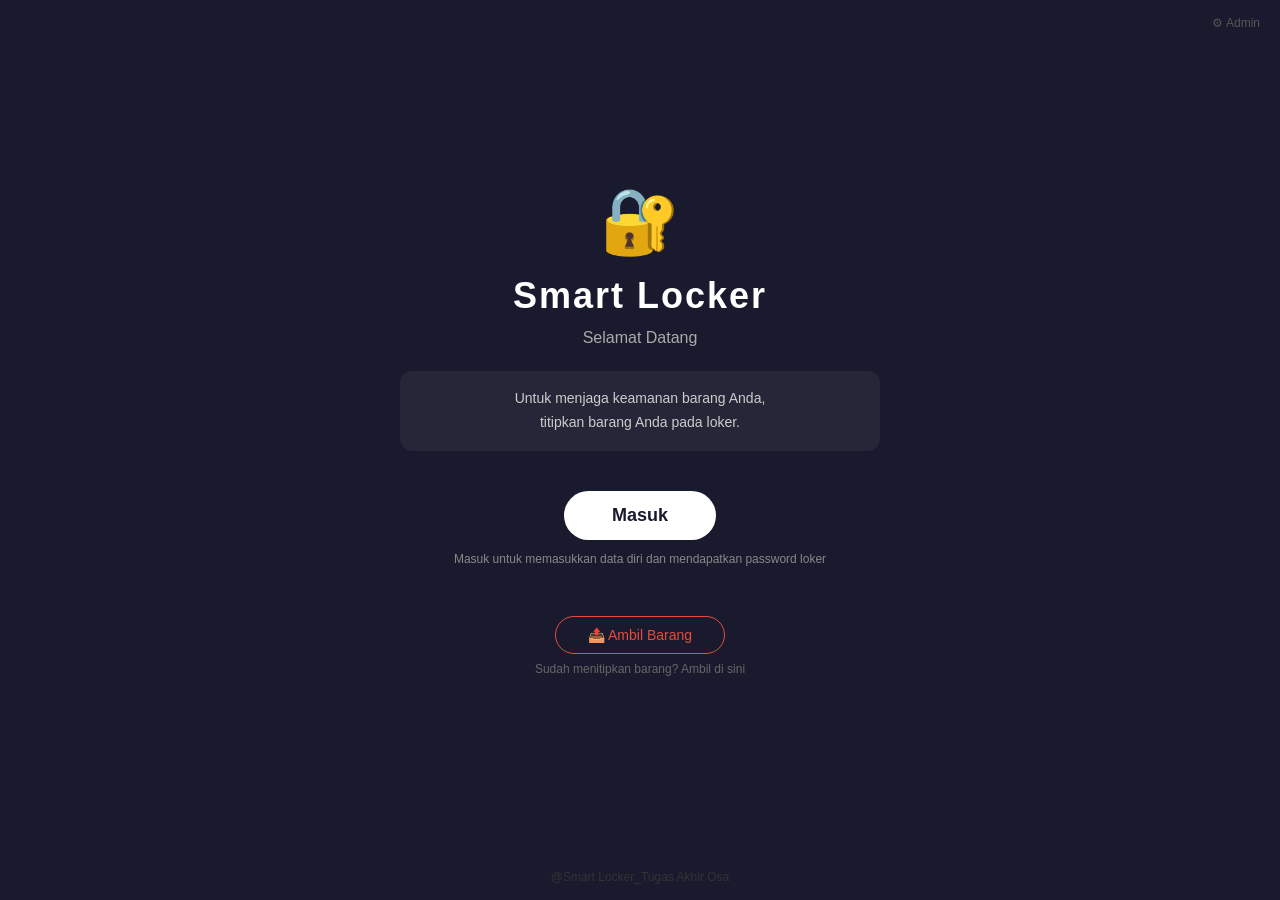
<file: index.html>
<!DOCTYPE html>
<html lang="id">
<head>
    <meta charset="UTF-8">
    <meta name="viewport" content="width=device-width, initial-scale=1.0">
    <title>Smart Locker</title>
    <style>
        * { margin: 0; padding: 0; box-sizing: border-box; }
        body {
            font-family: Arial, sans-serif;
            background: #1a1a2e;
            min-height: 100vh;
            display: flex;
            flex-direction: column;
            align-items: center;
            justify-content: center;
            padding: 20px;
            position: relative;
        }
        .container { text-align: center; max-width: 480px; width: 100%; }
        .icon { font-size: 64px; margin-bottom: 16px; }
        h1 { color: white; font-size: 36px; letter-spacing: 2px; margin-bottom: 12px; }
        .selamat { color: #aaa; font-size: 16px; margin-bottom: 24px; }
        .deskripsi {
            color: #ccc; font-size: 14px; line-height: 1.7;
            margin-bottom: 40px; background: rgba(255,255,255,0.05);
            border-radius: 12px; padding: 16px 20px;
        }
        .btn-masuk {
            display: inline-block; background: white; color: #1a1a2e;
            padding: 14px 48px; border-radius: 30px; font-size: 18px;
            font-weight: bold; text-decoration: none; cursor: pointer;
            border: none; transition: transform 0.2s, background 0.2s; margin-bottom: 12px;
        }
        .btn-masuk:hover { background: #e0e0e0; transform: scale(1.03); }
        .keterangan-masuk { color: #888; font-size: 12px; margin-bottom: 32px; }
        .btn-ambil {
            display: inline-block; background: transparent; color: #e74c3c;
            border: 1px solid #e74c3c; padding: 10px 32px; border-radius: 30px;
            font-size: 14px; text-decoration: none; cursor: pointer;
            transition: background 0.2s; margin-bottom: 8px;
        }
        .btn-ambil:hover { background: rgba(231,76,60,0.1); }
        .keterangan-ambil { color: #666; font-size: 12px; margin-bottom: 40px; }
        .watermark { position: fixed; bottom: 16px; color: #333; font-size: 12px; }
        .admin-link {
            position: fixed; top: 16px; right: 20px;
            color: #555; font-size: 12px; text-decoration: none;
        }
        .admin-link:hover { color: #aaa; }
    </style>
</head>
<body>
    <a href="admin.html" class="admin-link">⚙ Admin</a>
    <div class="container">
        <div class="icon">🔐</div>
        <h1>Smart Locker</h1>
        <p class="selamat">Selamat Datang</p>
        <div class="deskripsi">
            Untuk menjaga keamanan barang Anda,<br>
            titipkan barang Anda pada loker.
        </div>
        <a href="pilih-loker.html" class="btn-masuk">Masuk</a>
        <p class="keterangan-masuk">
            Masuk untuk memasukkan data diri dan mendapatkan password loker
        </p>
        <br>
        <a href="ambil-barang.html" class="btn-ambil">📤 Ambil Barang</a>
        <p class="keterangan-ambil">Sudah menitipkan barang? Ambil di sini</p>
    </div>
    <div class="watermark">@Smart Locker_Tugas Akhir Osa</div>
</body>
</html>
</file>
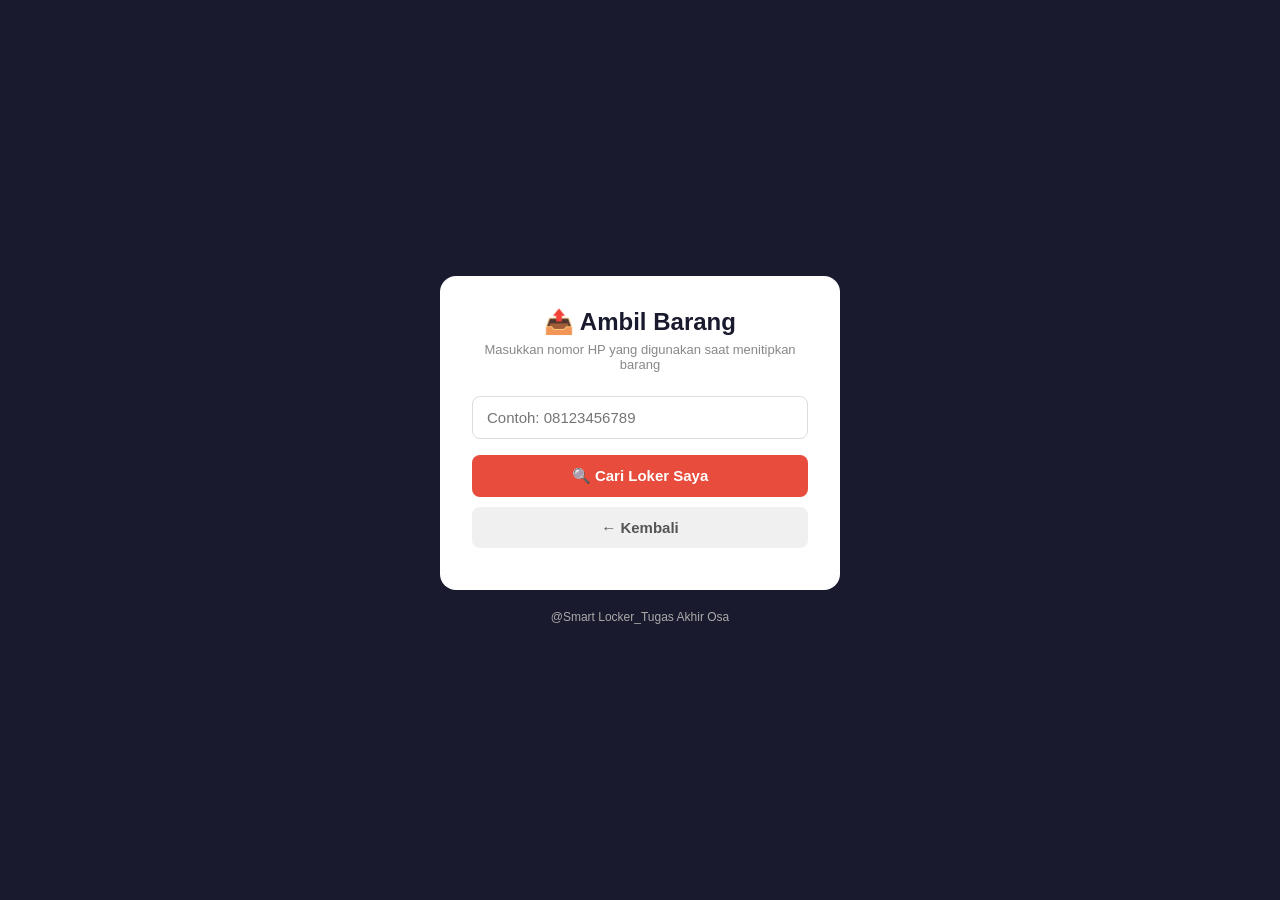
<file: ambil-barang.html>
<!DOCTYPE html>
<html lang="id">
<head>
    <meta charset="UTF-8">
    <meta name="viewport" content="width=device-width, initial-scale=1.0">
    <title>Ambil Barang - Smart Locker</title>
    <style>
        * { margin: 0; padding: 0; box-sizing: border-box; }
        body {
            font-family: Arial, sans-serif; background: #1a1a2e;
            min-height: 100vh; display: flex; flex-direction: column;
            align-items: center; justify-content: center; padding: 20px;
        }
        .card {
            background: white; border-radius: 16px; padding: 32px;
            width: 100%; max-width: 400px; text-align: center;
        }
        h2 { color: #1a1a2e; margin-bottom: 6px; }
        .sub { color: #888; font-size: 13px; margin-bottom: 24px; }
        input {
            width: 100%; padding: 12px 14px; border: 1px solid #ddd;
            border-radius: 8px; font-size: 15px; margin-bottom: 16px; outline: none;
        }
        input:focus { border-color: #1a1a2e; }

        /* OTP Section */
        #otpSection { display: none; }
        .otp-display {
            background: #f0fff0; border: 2px solid #4caf50;
            border-radius: 10px; padding: 14px; margin-bottom: 16px;
        }
        .otp-label { font-size: 13px; color: #555; margin-bottom: 6px; }
        .otp-code { font-size: 32px; font-weight: bold; color: #2e7d32; letter-spacing: 6px; }
        .otp-info { font-size: 12px; color: #888; margin-top: 6px; }
        .timer { color: #888; font-size: 13px; margin-bottom: 12px; }

        .otp-input {
            width: 100%; padding: 14px; border: 2px solid #ddd;
            border-radius: 8px; font-size: 22px; text-align: center;
            letter-spacing: 8px; margin-bottom: 16px; outline: none;
        }
        .otp-input:focus { border-color: #1a1a2e; }

        .btn {
            width: 100%; padding: 12px; border: none; border-radius: 8px;
            font-size: 15px; cursor: pointer; font-weight: bold; margin-bottom: 10px;
        }
        .btn-cari    { background: #e74c3c; color: white; }
        .btn-cari:hover { background: #c0392b; }
        .btn-verif   { background: #1a1a2e; color: white; }
        .btn-kembali { background: #f0f0f0; color: #555; }

        .hasil {
            border-radius: 8px; padding: 14px;
            font-size: 14px; margin-bottom: 16px; display: none;
        }
        .hasil.sukses { background: #d4edda; border: 1px solid #c3e6cb; color: #155724; }
        .hasil.error  { background: #f8d7da; border: 1px solid #f5c6cb; color: #721c24; }

        #msg { font-size: 14px; margin-top: 4px; min-height: 18px; }
        .msg-error   { color: red; }
        .msg-success { color: green; }

        .watermark { color: #aaa; font-size: 12px; margin-top: 20px; }
    </style>
</head>
<body>
<div class="card">
    <h2>📤 Ambil Barang</h2>
    <p class="sub">Masukkan nomor HP yang digunakan saat menitipkan barang</p>

    <!-- Step 1: Cari loker by no HP -->
    <div id="step1">
        <input type="tel" id="noHp" placeholder="Contoh: 08123456789">
        <div class="hasil" id="hasilCari"></div>
        <button class="btn btn-cari" onclick="cariLoker()">🔍 Cari Loker Saya</button>
        <button class="btn btn-kembali" onclick="window.location.href='index.html'">← Kembali</button>
    </div>

    <!-- Step 2: Tampil OTP & verifikasi -->
    <div id="otpSection">
        <div class="otp-display">
            <div class="otp-label">Kode OTP untuk ambil barang:</div>
            <div class="otp-code" id="otpTampil">------</div>
            <div class="otp-info" id="otpLokerInfo"></div>
        </div>
        <div class="timer" id="timerAmbil"></div>
        <input type="text" class="otp-input" id="otpInputAmbil" maxlength="6" placeholder="------" inputmode="numeric">
        <button class="btn btn-verif" id="btnVerifAmbil" onclick="verifikasiOTPAmbil()">✔ Verifikasi & Buka Loker</button>
        <button class="btn btn-kembali" onclick="resetForm()">← Kembali</button>
        <div id="msg"></div>
    </div>
</div>
<div class="watermark">@Smart Locker_Tugas Akhir Osa</div>

<script>
    const FB_URL    = 'https://osa-smartlocker01-default-rtdb.firebaseio.com';
    const FB_SECRET = 'lROAwkAvywX74fVBkcixnwKKqoeNYgeuraPcJPst';
    const OTP_DURASI = 300;

    var countdown;
    var otpAmbil     = null;
    var otpExpiredAt = null;
    var lokerDitemukan = null;
    var lokerIdDitemukan = null;

    async function cariLoker() {
        const no_hp = document.getElementById('noHp').value.trim();
        if (!no_hp) { alert('Masukkan nomor HP!'); return; }

        const hasilEl = document.getElementById('hasilCari');
        hasilEl.className = 'hasil';
        hasilEl.style.display = 'block';
        hasilEl.innerHTML = '⏳ Mencari loker...';

        try {
            const res  = await fetch(`${FB_URL}/lockers.json?auth=${FB_SECRET}`);
            const data = await res.json();

            if (!data) {
                hasilEl.className = 'hasil error';
                hasilEl.innerHTML = '❌ Tidak ada loker ditemukan.';
                return;
            }

            // Cari loker dengan no_hp dan status occupied
            const found = Object.entries(data).find(([, l]) =>
                l.no_hp === no_hp && l.status === 'occupied'
            );

            if (!found) {
                hasilEl.className = 'hasil error';
                hasilEl.innerHTML = '❌ Nomor HP tidak ditemukan atau loker sudah kosong.';
                return;
            }

            lokerIdDitemukan = found[0];
            lokerDitemukan   = found[1];

            hasilEl.className = 'hasil sukses';
            hasilEl.innerHTML = `✅ Loker ditemukan: <strong>${lokerDitemukan.nama || lokerIdDitemukan}</strong><br>Atas nama: ${lokerDitemukan.pengguna}`;

            // Generate OTP ambil
            setTimeout(() => tampilOTP(), 800);

        } catch(e) {
            hasilEl.className = 'hasil error';
            hasilEl.innerHTML = '❌ Gagal terhubung ke server. Coba lagi.';
        }
    }

    async function tampilOTP() {
        otpAmbil     = String(Math.floor(100000 + Math.random() * 900000));
        otpExpiredAt = Math.floor(Date.now() / 1000) + OTP_DURASI;

        // Simpan OTP ke Firebase
        try {
            await fbPatch(`lockers/${lokerIdDitemukan}`, {
                otp: otpAmbil,
                otp_expiry: new Date(otpExpiredAt * 1000).toLocaleString('id-ID'),
                status: 'otp_ambil_verified'
            });
        } catch(e) { console.warn('Gagal simpan OTP ke Firebase'); }

        document.getElementById('otpTampil').textContent  = otpAmbil;
        document.getElementById('otpLokerInfo').textContent =
            `Loker: ${lokerDitemukan.nama || lokerIdDitemukan} — a.n. ${lokerDitemukan.pengguna}`;

        document.getElementById('step1').style.display      = 'none';
        document.getElementById('otpSection').style.display = 'block';
        mulaiTimerAmbil(OTP_DURASI);
    }

    function mulaiTimerAmbil(detik) {
        clearInterval(countdown);
        var sisa = detik;
        var el   = document.getElementById('timerAmbil');
        countdown = setInterval(function () {
            var m = String(Math.floor(sisa / 60)).padStart(2, '0');
            var s = String(sisa % 60).padStart(2, '0');
            el.textContent = 'OTP berlaku: ' + m + ':' + s;
            sisa--;
            if (sisa < 0) {
                clearInterval(countdown);
                el.textContent = 'OTP kadaluarsa! Kembali dan coba lagi.';
                otpAmbil = null;
                document.getElementById('btnVerifAmbil').disabled = true;
            }
        }, 1000);
    }

    async function verifikasiOTPAmbil() {
        const otp = document.getElementById('otpInputAmbil').value.trim();
        if (!otp) { setMsg('Masukkan kode OTP!', 'error'); return; }

        if (!otpAmbil) { setMsg('OTP tidak tersedia. Kembali dan coba lagi.', 'error'); return; }
        if (Math.floor(Date.now() / 1000) > otpExpiredAt) {
            setMsg('OTP kadaluarsa. Kembali dan coba lagi.', 'error'); return;
        }
        if (otp !== otpAmbil) { setMsg('Kode OTP salah!', 'error'); return; }

        const btn = document.getElementById('btnVerifAmbil');
        btn.disabled = true; btn.textContent = 'Membuka loker...';

        try {
            // Reset loker di Firebase
            await fbPatch(`lockers/${lokerIdDitemukan}`, {
                status:          'locked',
                pengguna:        '',
                no_hp:           '',
                alamat:          '',
                tanggal_pakai:   '',
                otp:             '',
                otp_expiry:      '',
                terakhir_dikunci: new Date().toLocaleString('id-ID')
            });

            // Catat log
            await fbPush('logs', {
                locker_id: lokerIdDitemukan,
                aksi:      'ambil_barang',
                pengguna:  lokerDitemukan.pengguna,
                metode:    'OTP',
                no_hp:     lokerDitemukan.no_hp,
                waktu:     new Date().toISOString().replace('T',' ').slice(0,19)
            });

            clearInterval(countdown);
            setMsg(`✅ Berhasil! Loker ${lokerDitemukan.nama || lokerIdDitemukan} sekarang kosong.`, 'success');
            setTimeout(() => { window.location.href = 'index.html'; }, 2500);

        } catch(e) {
            setMsg('Gagal membuka loker. Coba lagi.', 'error');
            btn.disabled = false; btn.textContent = '✔ Verifikasi & Buka Loker';
        }
    }

    function resetForm() {
        clearInterval(countdown);
        document.getElementById('step1').style.display      = 'block';
        document.getElementById('otpSection').style.display = 'none';
        document.getElementById('noHp').value               = '';
        document.getElementById('hasilCari').style.display  = 'none';
        document.getElementById('otpInputAmbil').value      = '';
        document.getElementById('btnVerifAmbil').disabled   = false;
        document.getElementById('btnVerifAmbil').textContent = '✔ Verifikasi & Buka Loker';
        otpAmbil = null;
    }

    // ── Firebase helpers ──────────────────────────────
    async function fbPatch(path, val) {
        await fetch(`${FB_URL}/${path}.json?auth=${FB_SECRET}`, {
            method: 'PATCH', headers: {'Content-Type':'application/json'},
            body: JSON.stringify(val)
        });
    }
    async function fbPush(path, val) {
        await fetch(`${FB_URL}/${path}.json?auth=${FB_SECRET}`, {
            method: 'POST', headers: {'Content-Type':'application/json'},
            body: JSON.stringify(val)
        });
    }

    function setMsg(text, type) {
        var el = document.getElementById('msg');
        el.textContent = text;
        el.className   = type === 'error' ? 'msg-error' : 'msg-success';
    }
</script>
</body>
</html>
</file>
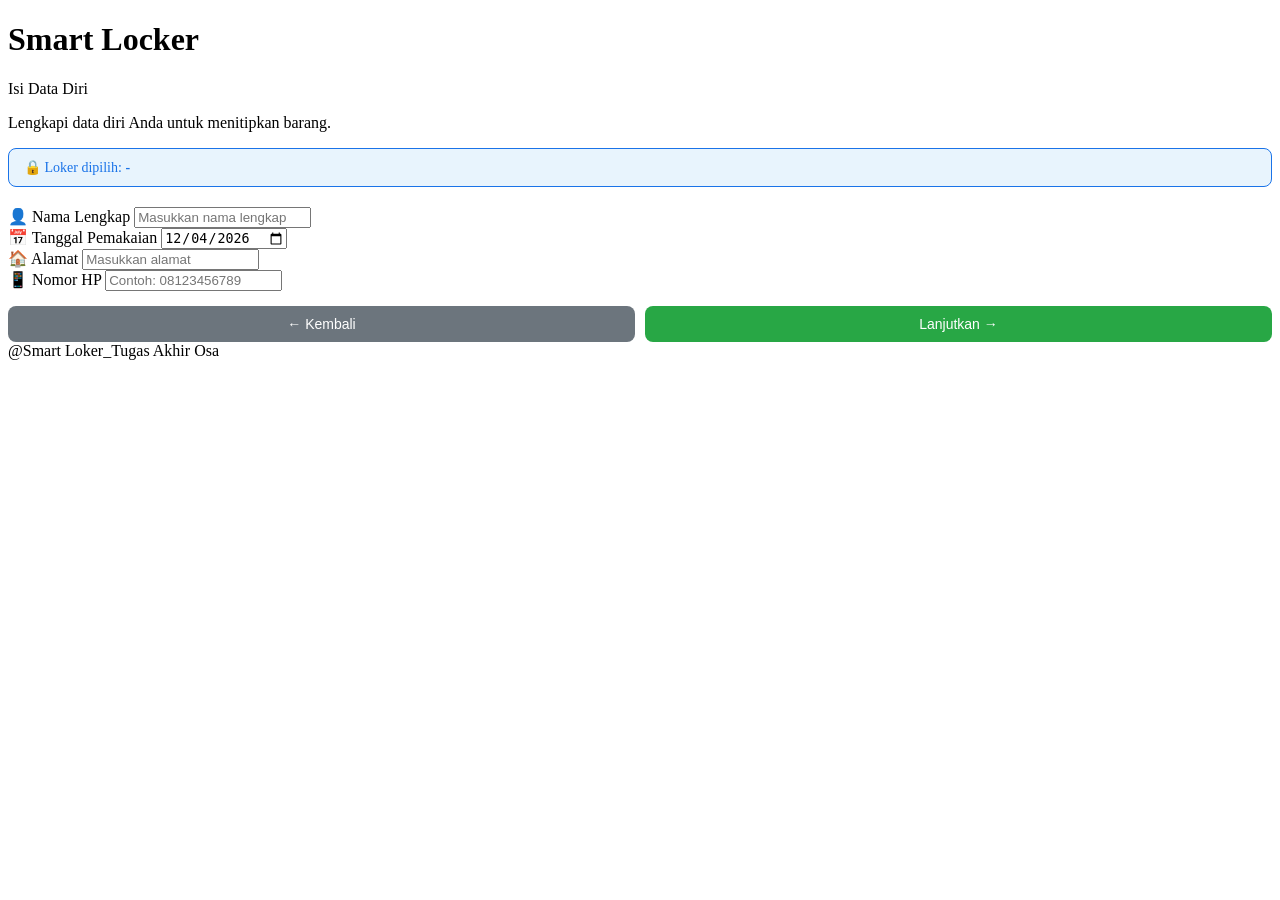
<file: data-diri.html>
<!DOCTYPE html>
<html lang="id">
<head>
  <meta charset="UTF-8" />
  <meta name="viewport" content="width=device-width, initial-scale=1.0"/>
  <title>Data Diri - Smart Locker</title>
  <link rel="stylesheet" href="../style.css" />
</head>
<body>

  <div class="container">
    <h1 class="judul">Smart Locker</h1>
    <p class="sambutan">Isi Data Diri</p>
    <p class="isi">Lengkapi data diri Anda untuk menitipkan barang.</p>

    <div class="card">

      <!-- Info Loker Dipilih -->
      <div class="loker-dipilih">
        🔒 Loker dipilih: <strong id="namaLoker">-</strong>
      </div>

      <!-- Form -->
      <div class="form-group">
        <label for="nama">👤 Nama Lengkap</label>
        <input type="text" id="nama" placeholder="Masukkan nama lengkap" />
      </div>

      <div class="form-group">
        <label for="tanggal">📅 Tanggal Pemakaian</label>
        <input type="date" id="tanggal" />
      </div>

      <div class="form-group">
        <label for="alamat">🏠 Alamat</label>
        <input type="text" id="alamat" placeholder="Masukkan alamat" />
      </div>

      <div class="form-group">
        <label for="nomorHP">📱 Nomor HP</label>
        <input type="tel" id="nomorHP" placeholder="Contoh: 08123456789" maxlength="15" />
      </div>

      <!-- Tombol Aksi -->
      <div class="btn-group">
        <button class="btn-kembali-kecil" onclick="window.location.href='pilih-loker.html'">
          ← Kembali
        </button>
        <button class="btn-hijau-kecil" onclick="lanjutkan()">
          Lanjutkan →
        </button>
      </div>

    </div>
  </div>

  <footer class="watermark">@Smart Loker_Tugas Akhir Osa</footer>

  <script src="data-diri.js"></script>
</body>
</html>
</file>
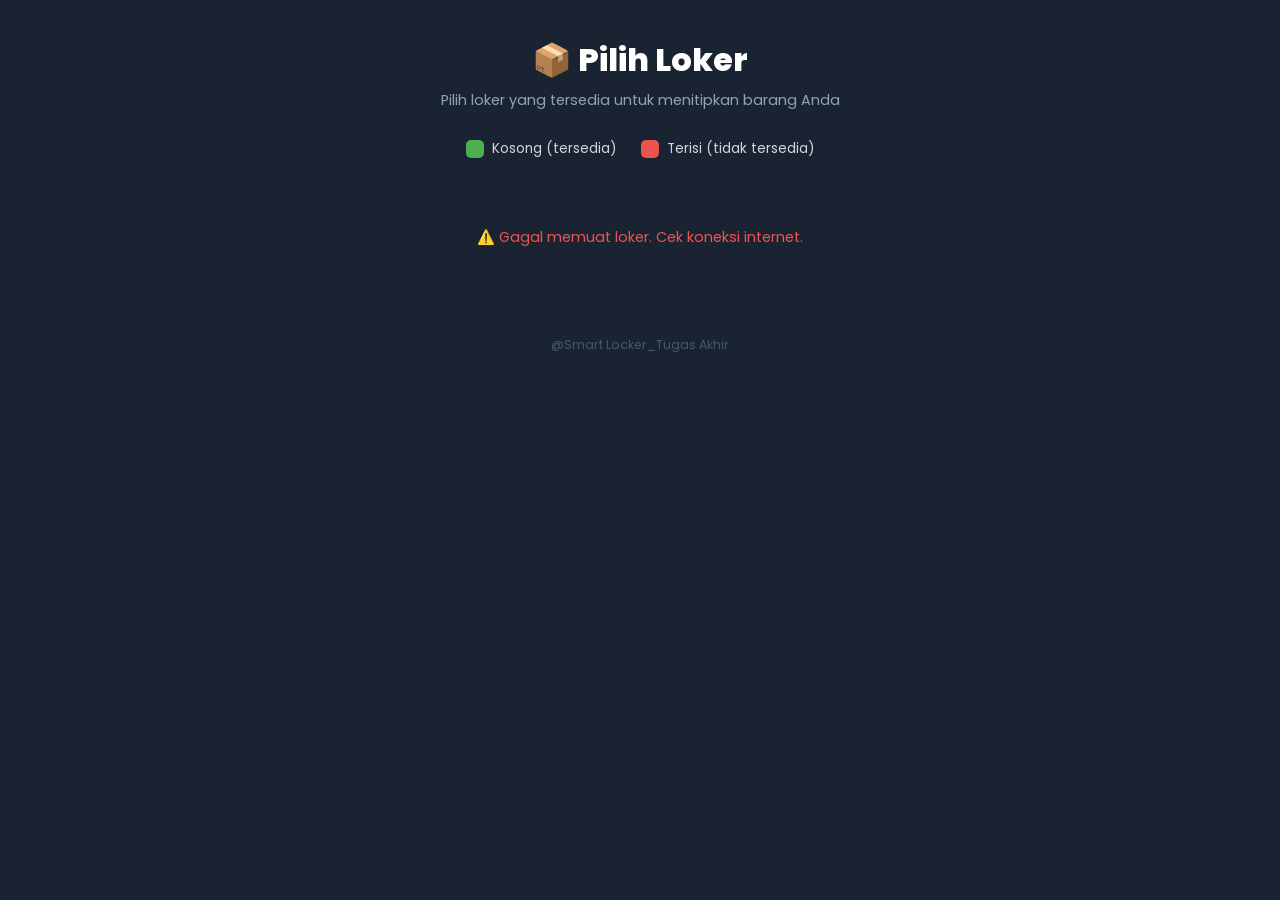
<file: pilih-loker (1).html>
<!DOCTYPE html>
<html lang="id">
<head>
  <meta charset="UTF-8">
  <meta name="viewport" content="width=device-width, initial-scale=1.0">
  <title>Pilih Loker - SmartLocker</title>
  <style>
    @import url('https://fonts.googleapis.com/css2?family=Poppins:wght@400;600;700;800&display=swap');
    * { box-sizing: border-box; margin: 0; padding: 0; }
    body {
      font-family: 'Poppins', sans-serif;
      background: #1a2332; color: #fff;
      min-height: 100vh; display: flex;
      flex-direction: column; align-items: center;
      padding: 36px 20px 60px;
    }
    .header { text-align: center; margin-bottom: 28px; }
    .header h1 { font-size: 2rem; font-weight: 800; }
    .header p { color: #90a4ae; font-size: 0.9rem; margin-top: 6px; }
    .legend {
      display: flex; gap: 24px; margin-bottom: 28px;
      flex-wrap: wrap; justify-content: center;
    }
    .legend-item { display: flex; align-items: center; gap: 8px; font-size: 0.85rem; color: #cfd8dc; }
    .legend-dot { width: 18px; height: 18px; border-radius: 5px; }
    .dot-hijau { background: #4caf50; }
    .dot-merah { background: #ef5350; }
    #gridLoker {
      display: grid; grid-template-columns: repeat(2, 1fr);
      gap: 20px; width: 100%; max-width: 420px;
    }
    .loker-box {
      display: flex; flex-direction: column; align-items: center;
      justify-content: center; gap: 10px; padding: 36px 16px;
      border-radius: 20px; border: none; font-family: 'Poppins', sans-serif;
      font-size: 2.4rem; font-weight: 800; cursor: pointer; color: #fff;
      transition: transform 0.15s, box-shadow 0.2s, filter 0.15s;
    }
    .loker-box span { font-size: 0.8rem; font-weight: 500; opacity: 0.9; }
    .loker-box.kosong { background: #4caf50; box-shadow: 0 4px 20px rgba(76,175,80,0.3); }
    .loker-box.kosong:hover { transform: translateY(-4px); box-shadow: 0 10px 30px rgba(76,175,80,0.5); filter: brightness(1.1); }
    .loker-box.terisi { background: #ef5350; box-shadow: 0 4px 20px rgba(239,83,80,0.3); }
    .loker-box.terisi:hover { transform: translateY(-4px); box-shadow: 0 10px 30px rgba(239,83,80,0.5); filter: brightness(1.1); }
    .msg { grid-column: 1 / -1; text-align: center; padding: 40px; color: #90a4ae; font-size: 0.9rem; }
    .msg.error { color: #ef5350; }
    .footer { margin-top: 48px; color: #455a64; font-size: 0.78rem; }
    .popup-overlay {
      display: none; position: fixed; inset: 0;
      background: rgba(0,0,0,0.65); z-index: 200;
      align-items: center; justify-content: center; backdrop-filter: blur(4px);
    }
    .popup-overlay.aktif { display: flex; }
    .popup-box {
      background: #243447; border: 1px solid #ef5350;
      border-radius: 20px; padding: 32px 28px; max-width: 340px;
      width: 90%; text-align: center; animation: popIn 0.2s ease;
    }
    @keyframes popIn { from{transform:scale(0.88);opacity:0} to{transform:scale(1);opacity:1} }
    .popup-box h2 { font-size: 1.15rem; color: #ef5350; margin-bottom: 20px; }
    .popup-row {
      display: flex; justify-content: space-between;
      padding: 10px 0; border-bottom: 1px solid #2e4060; font-size: 0.88rem;
    }
    .popup-row:last-of-type { border-bottom: none; }
    .popup-row .label { color: #78909c; }
    .popup-row .value { color: #eceff1; font-weight: 600; }
    .popup-btn {
      margin-top: 22px; padding: 11px 36px; border: none; border-radius: 10px;
      background: #ef5350; color: #fff; font-family: 'Poppins', sans-serif;
      font-size: 0.88rem; font-weight: 600; cursor: pointer; transition: background 0.2s;
    }
    .popup-btn:hover { background: #c62828; }
  </style>
</head>
<body>
  <div class="header">
    <h1>📦 Pilih Loker</h1>
    <p>Pilih loker yang tersedia untuk menitipkan barang Anda</p>
  </div>
  <div class="legend">
    <div class="legend-item"><div class="legend-dot dot-hijau"></div>Kosong (tersedia)</div>
    <div class="legend-item"><div class="legend-dot dot-merah"></div>Terisi (tidak tersedia)</div>
  </div>
  <div id="gridLoker"><p class="msg">⏳ Memuat loker...</p></div>

  <div id="popupTerisi" class="popup-overlay">
    <div class="popup-box">
      <h2>🔴 Loker Terisi</h2>
      <div class="popup-row">
        <span class="label">Nama</span>
        <span class="value" id="namaPopup">-</span>
      </div>
      <div class="popup-row">
        <span class="label">Alamat</span>
        <span class="value" id="alamatPopup">-</span>
      </div>
      <button class="popup-btn" onclick="tutupPopup()">Tutup</button>
    </div>
  </div>

  <div class="footer">@Smart Locker_Tugas Akhir</div>

  <script>
    const FB_URL    = 'https://osa-smartlocker01-default-rtdb.firebaseio.com';
    const FB_SECRET = 'lROAwkAvywX74fVBkcixnwKKqoeNYgeuraPcJPst';

    async function muatLoker() {
      const grid = document.getElementById('gridLoker');
      try {
        const res  = await fetch(`${FB_URL}/lockers.json?auth=${FB_SECRET}`);
        const data = await res.json();
        grid.innerHTML = '';

        if (!data) {
          grid.innerHTML = '<p class="msg">Tidak ada loker tersedia.</p>';
          return;
        }

        Object.entries(data).forEach(([id, loker]) => {
          const kosong = loker.status === 'locked';
          const box    = document.createElement('button');
          box.className = 'loker-box ' + (kosong ? 'kosong' : 'terisi');
          box.innerHTML = `${loker.nama || id}<span>${kosong ? 'Tersedia' : 'Terisi'}</span>`;

          if (kosong) {
            box.onclick = () => pilihLoker(id, loker.nama || id);
          } else {
            box.onclick = () => lihatPengguna(loker);
          }
          grid.appendChild(box);
        });

      } catch (e) {
        grid.innerHTML = '<p class="msg error">⚠️ Gagal memuat loker. Cek koneksi internet.</p>';
      }
    }

    function pilihLoker(id, nama) {
      localStorage.setItem('loker_dipilih_id',   id);
      localStorage.setItem('loker_dipilih_nama', nama);
      window.location.href = 'form-data.html';
    }

    function lihatPengguna(loker) {
      const nama   = loker.pengguna || 'Tidak diketahui';
      const sensor = nama[0] + '*'.repeat(Math.max(nama.length - 1, 2));
      const alamat = loker.alamat ? loker.alamat.substring(0, 10) + '...' : '-';
      document.getElementById('namaPopup').textContent   = sensor;
      document.getElementById('alamatPopup').textContent = alamat;
      document.getElementById('popupTerisi').classList.add('aktif');
    }

    function tutupPopup() {
      document.getElementById('popupTerisi').classList.remove('aktif');
    }

    document.addEventListener('DOMContentLoaded', muatLoker);
  </script>
</body>
</html>
</file>
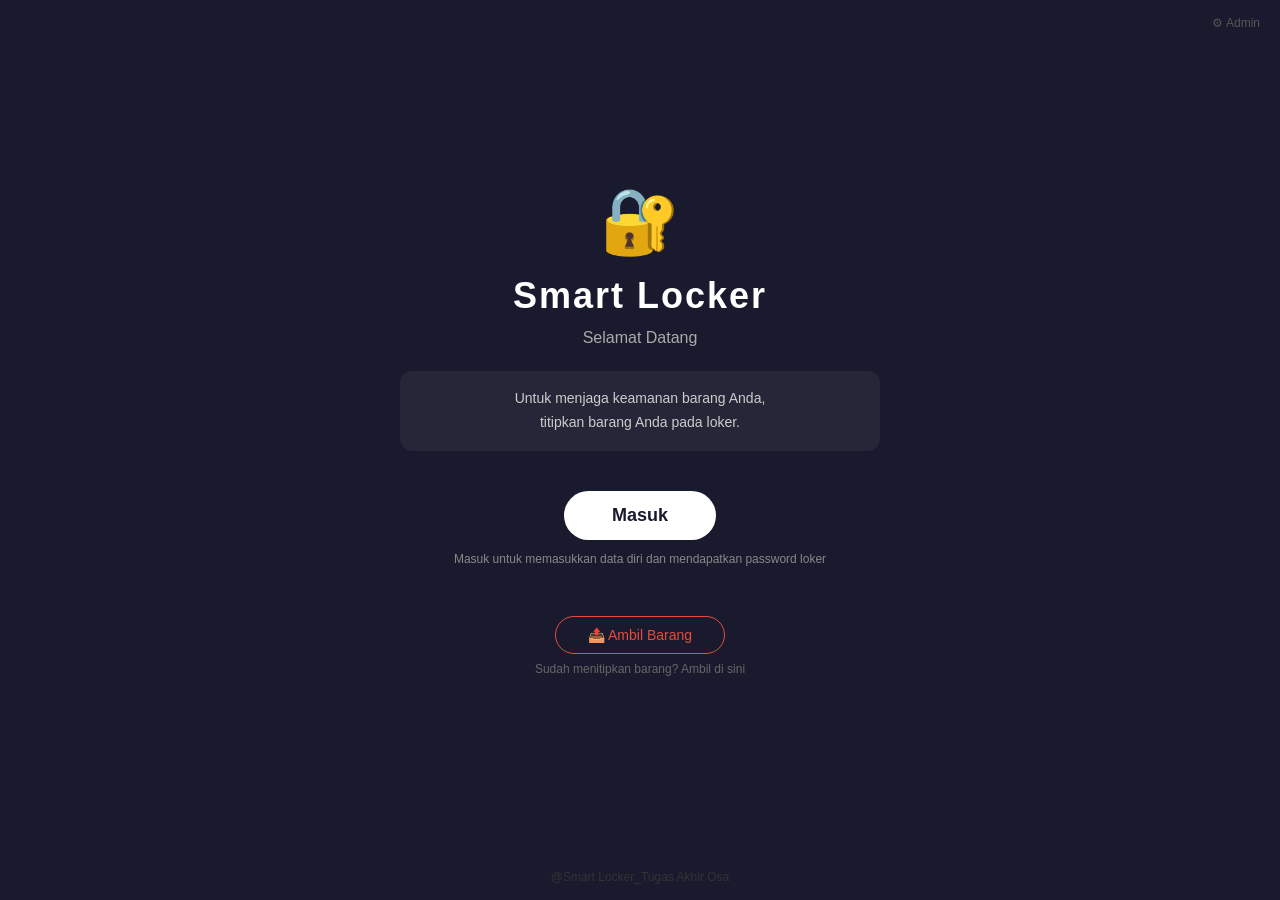
<file: sukses.html>
<!DOCTYPE html>
<html lang="id">
<head>
  <meta charset="UTF-8">
  <meta name="viewport" content="width=device-width, initial-scale=1.0">
  <title>Berhasil - Smart Locker</title>
  <style>
    * { margin: 0; padding: 0; box-sizing: border-box; }
    body {
      font-family: Arial, sans-serif; background: #1a1a2e;
      min-height: 100vh; display: flex; flex-direction: column;
      align-items: center; justify-content: center; padding: 20px;
    }
    .card {
      background: white; border-radius: 16px; padding: 32px;
      width: 100%; max-width: 420px; text-align: center;
    }
    #ikon-sukses { font-size: 56px; margin-bottom: 16px; }
    h2 { color: #1a1a2e; font-size: 22px; margin-bottom: 8px; }
    .keterangan { color: #888; font-size: 13px; margin-bottom: 20px; }
    .info-box {
      background: #f9f9f9; border: 1px solid #eee;
      border-radius: 10px; padding: 16px; text-align: left;
      margin-bottom: 20px; font-size: 14px; line-height: 2;
    }
    .info-box p strong { color: #555; }
    .tombol-hijau {
      width: 100%; padding: 13px; border: none; border-radius: 8px;
      background: #4caf50; color: white; font-size: 15px;
      font-weight: bold; cursor: pointer; transition: background 0.2s;
    }
    .tombol-hijau:hover { background: #388e3c; }
    .watermark { color: #555; font-size: 12px; text-align: center; margin-top: 16px; }
  </style>
</head>
<body>
  <div class="card">
    <div id="ikon-sukses">✅</div>
    <h2>Pendaftaran Berhasil!</h2>
    <p class="keterangan">Data Anda telah tersimpan.</p>

    <div class="info-box">
      <p><strong>Nama :</strong> <span id="tampil-nama">-</span></p>
      <p><strong>Loker :</strong> <span id="tampil-loker">-</span></p>
      <p><strong>Tanggal :</strong> <span id="tampil-tanggal">-</span></p>
      <p><strong>Nomor HP :</strong> <span id="tampil-hp">-</span></p>
    </div>

    <p class="keterangan">
      Silakan masukkan barang Anda ke dalam loker.<br>
      Untuk mengambil barang, gunakan nomor HP yang didaftarkan.
    </p>

    <button onclick="kembaliAwal()" class="tombol-hijau">
      Kembali ke Halaman Utama
    </button>
  </div>
  <p class="watermark">@Smart Loker_Tugas Akhir Osa</p>

  <script>
    window.onload = function () {
      var raw = localStorage.getItem('data_sukses');
      if (!raw) { window.location.href = 'index.html'; return; }
      var d = JSON.parse(raw);
      document.getElementById('tampil-nama').textContent    = d.nama        || '-';
      document.getElementById('tampil-loker').textContent   = d.nama_loker  || d.nomor_loker || '-';
      document.getElementById('tampil-tanggal').textContent = d.tanggal_pakai || '-';
      document.getElementById('tampil-hp').textContent      = d.no_hp       || '-';
      localStorage.removeItem('data_sukses');
    };

    function kembaliAwal() {
      window.location.href = 'index.html';
    }
  </script>
</body>
</html>
</file>
<file: style.css>
/* Loker Card */
.loker-grid {
  display: grid;
  grid-template-columns: 1fr 1fr;
  gap: 15px;
  margin: 20px 0;
}

.loker-card {
  border-radius: 12px;
  padding: 15px;
  text-align: center;
  box-shadow: 0 4px 10px rgba(0,0,0,0.15);
  transition: transform 0.2s;
}

.loker-card:hover {
  transform: scale(1.02);
}

.loker-hijau {
  background: linear-gradient(135deg, #28a745, #20c954);
  color: white;
}

.loker-merah {
  background: linear-gradient(135deg, #dc3545, #ff4d5e);
  color: white;
}

.loker-header {
  font-size: 18px;
  font-weight: bold;
  margin-bottom: 10px;
  border-bottom: 1px solid rgba(255,255,255,0.4);
  padding-bottom: 8px;
}

.loker-status {
  font-size: 13px;
  font-weight: bold;
  margin-bottom: 8px;
}

.loker-info-item {
  font-size: 12px;
  margin: 4px 0;
  background: rgba(0,0,0,0.15);
  border-radius: 5px;
  padding: 3px 6px;
}

.loker-info-kosong {
  font-size: 12px;
  margin-top: 8px;
  opacity: 0.85;
}

.loker-btn {
  margin-top: 12px;
  padding: 8px 20px;
  border: none;
  border-radius: 6px;
  font-size: 14px;
  font-weight: bold;
  cursor: pointer;
  width: 100%;
}

.btn-pilih {
  background-color: white;
  color: #28a745;
}

.btn-disabled {
  background-color: rgba(255,255,255,0.3);
  color: white;
  cursor: not-allowed;
}

/* Loker dipilih info */
.loker-dipilih {
  background-color: #e8f4fd;
  border: 1px solid #1a73e8;
  border-radius: 8px;
  padding: 10px 15px;
  margin-bottom: 20px;
  font-size: 14px;
  color: #1a73e8;
}

/* Grup tombol */
.btn-group {
  display: flex;
  gap: 10px;
  margin-top: 15px;
}

.btn-hijau-kecil {
  flex: 1;
  background-color: #28a745;
  color: white;
  border: none;
  padding: 10px;
  border-radius: 8px;
  font-size: 14px;
  cursor: pointer;
}

.btn-hijau-kecil:hover {
  background-color: #218838;
}

.btn-kembali-kecil {
  flex: 1;
  background-color: #6c757d;
  color: white;
  border: none;
  padding: 10px;
  border-radius: 8px;
  font-size: 14px;
  cursor: pointer;
}

.btn-kembali-kecil:hover {
  background-color: #545b62;
}

/* OTP Display */
.otp-display {
  background: linear-gradient(135deg, #1a73e8, #0d47a1);
  color: white;
  border-radius: 12px;
  padding: 20px;
  text-align: center;
}

.otp-display p {
  color: rgba(255,255,255,0.8);
  font-size: 13px;
  margin-bottom: 8px;
}

.kode-otp {
  font-size: 40px;
  font-weight: bold;
  letter-spacing: 8px;
  margin: 10px 0;
}

#timerInfo {
  color: #ffe082;
  font-size: 13px;
  margin-top: 8px;
}
</file>
